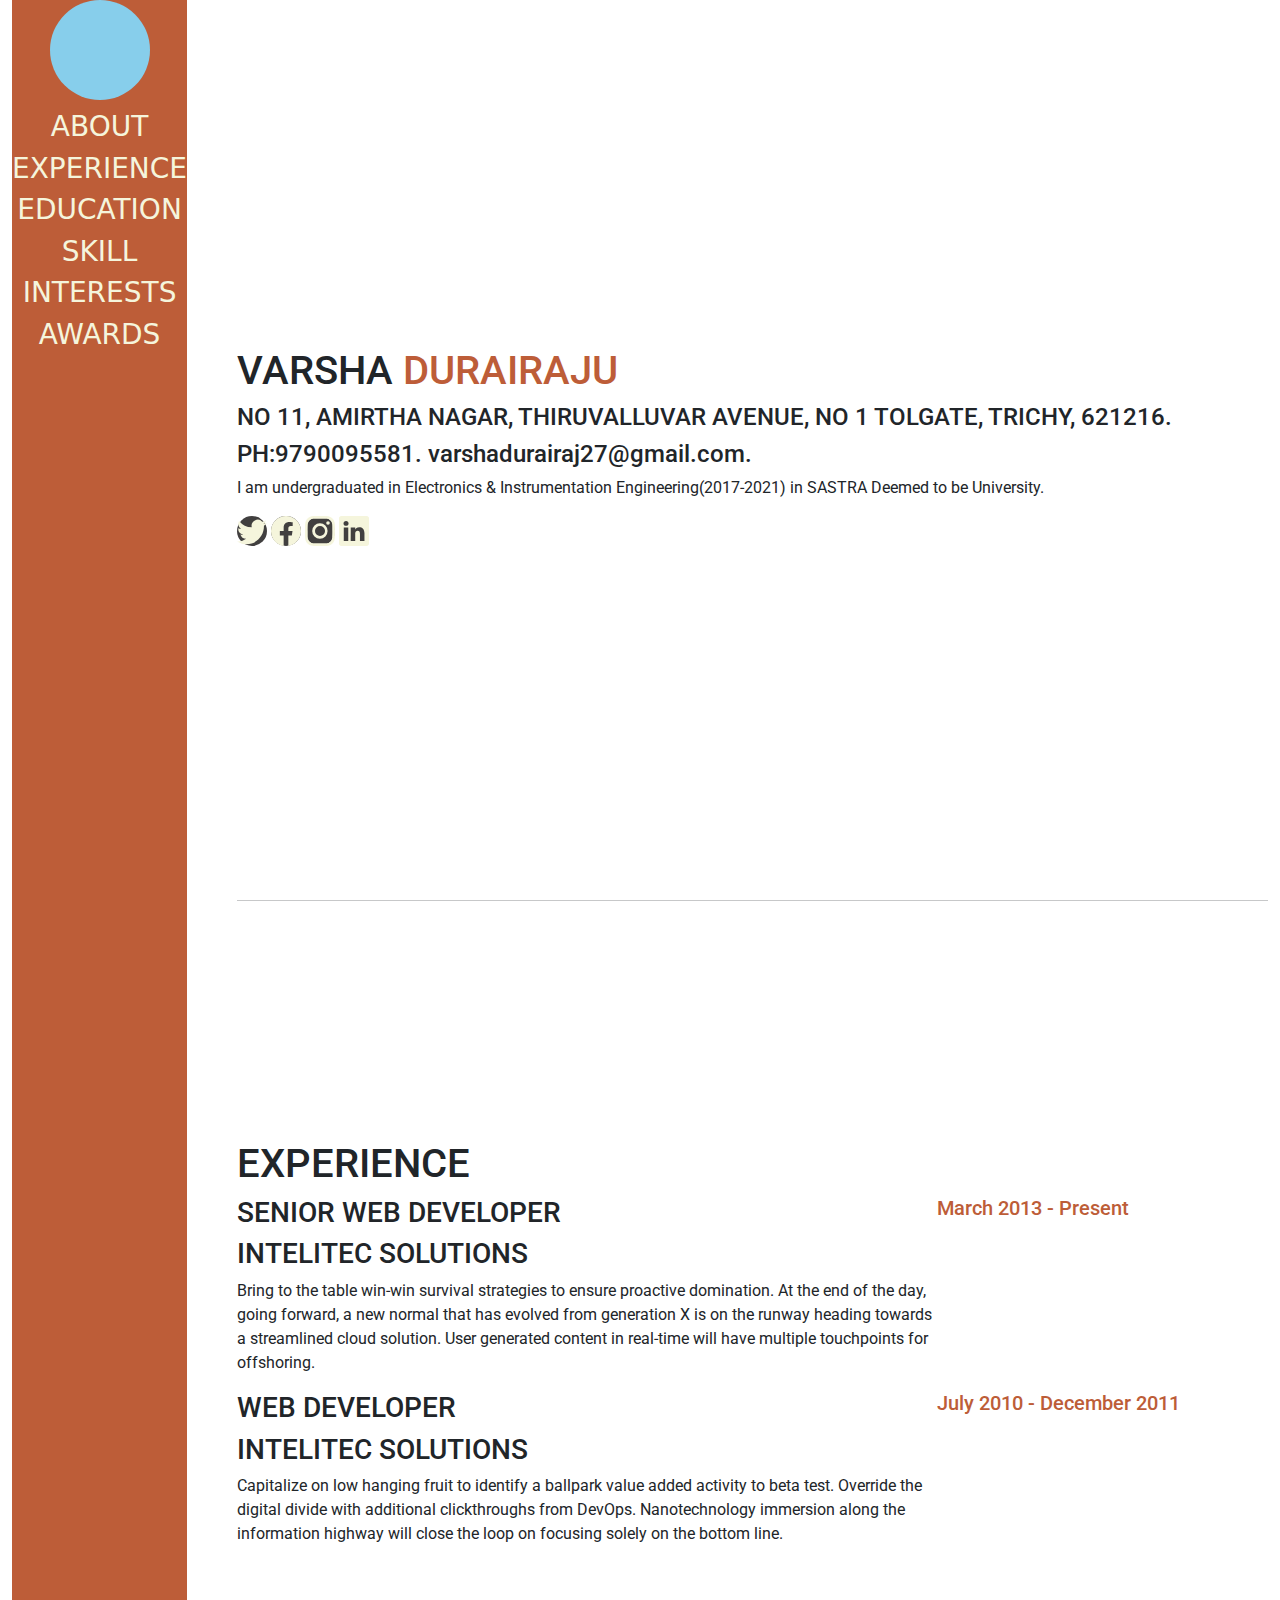
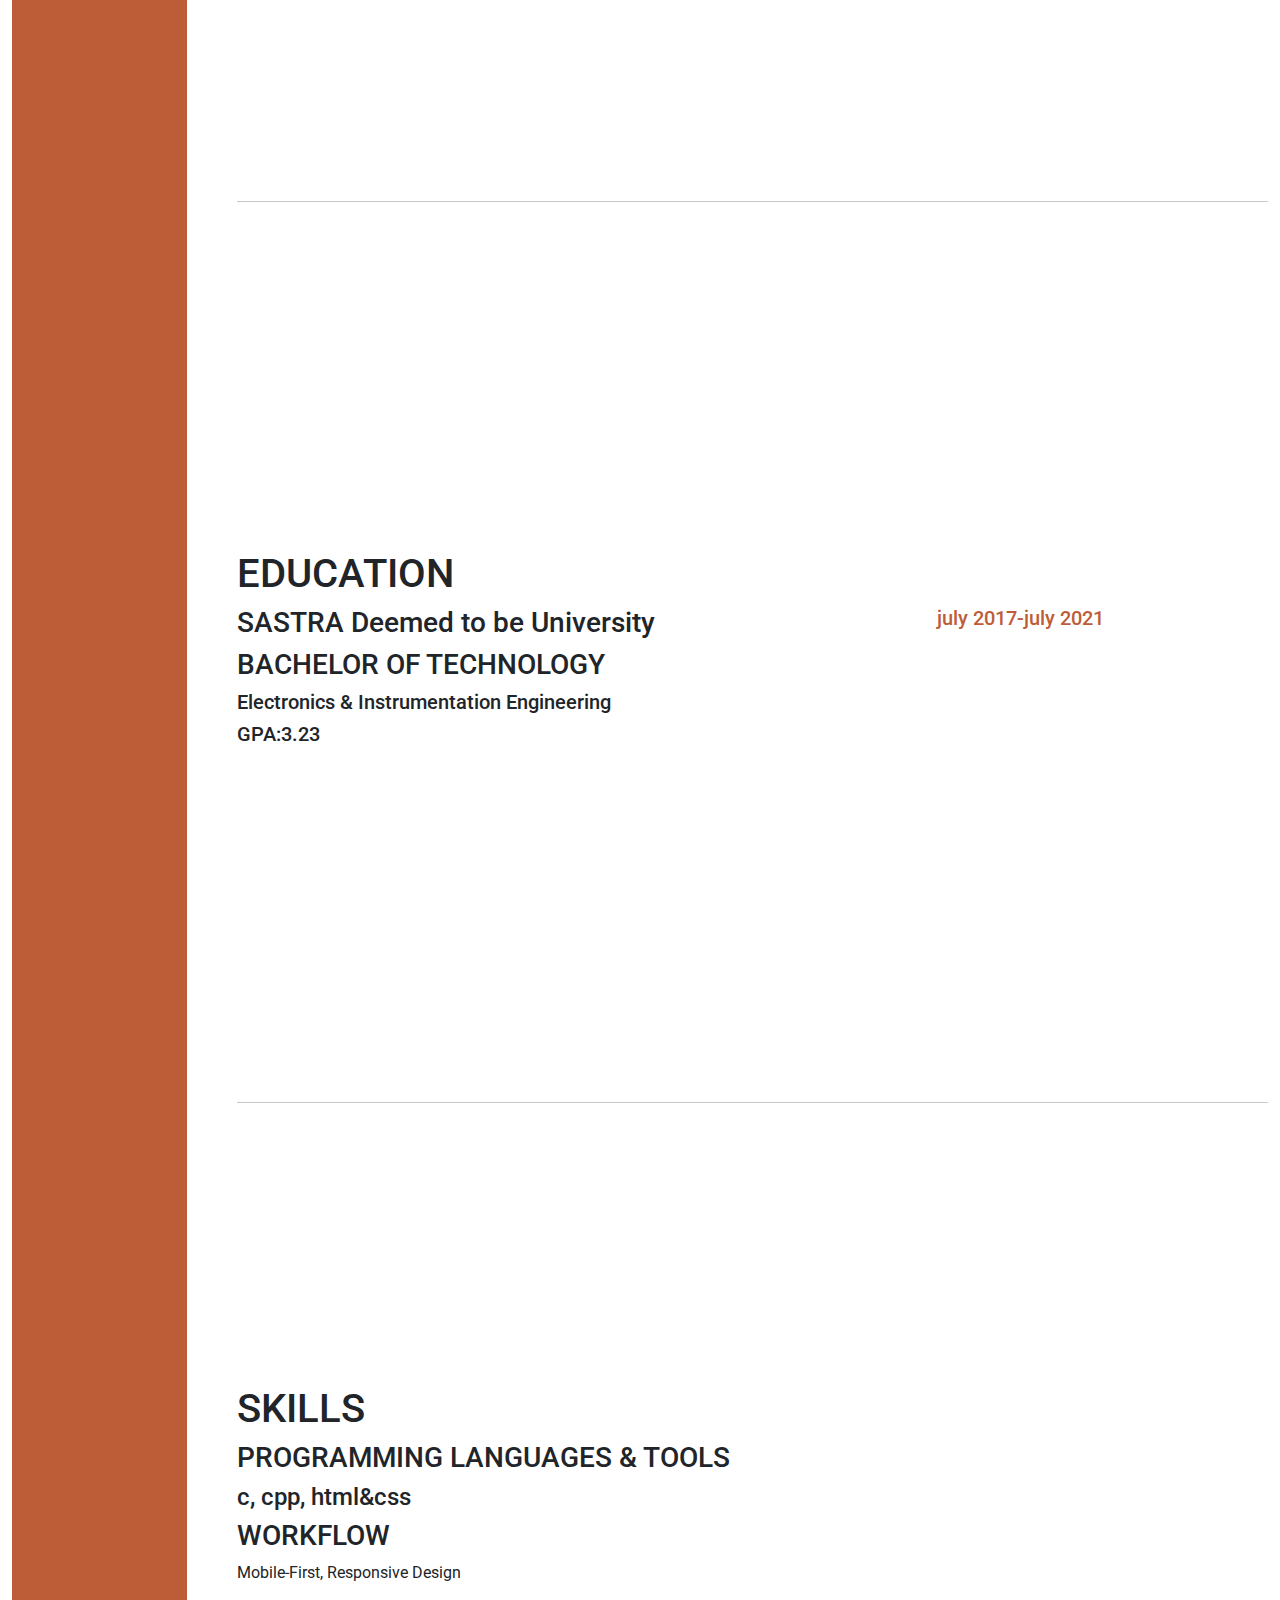
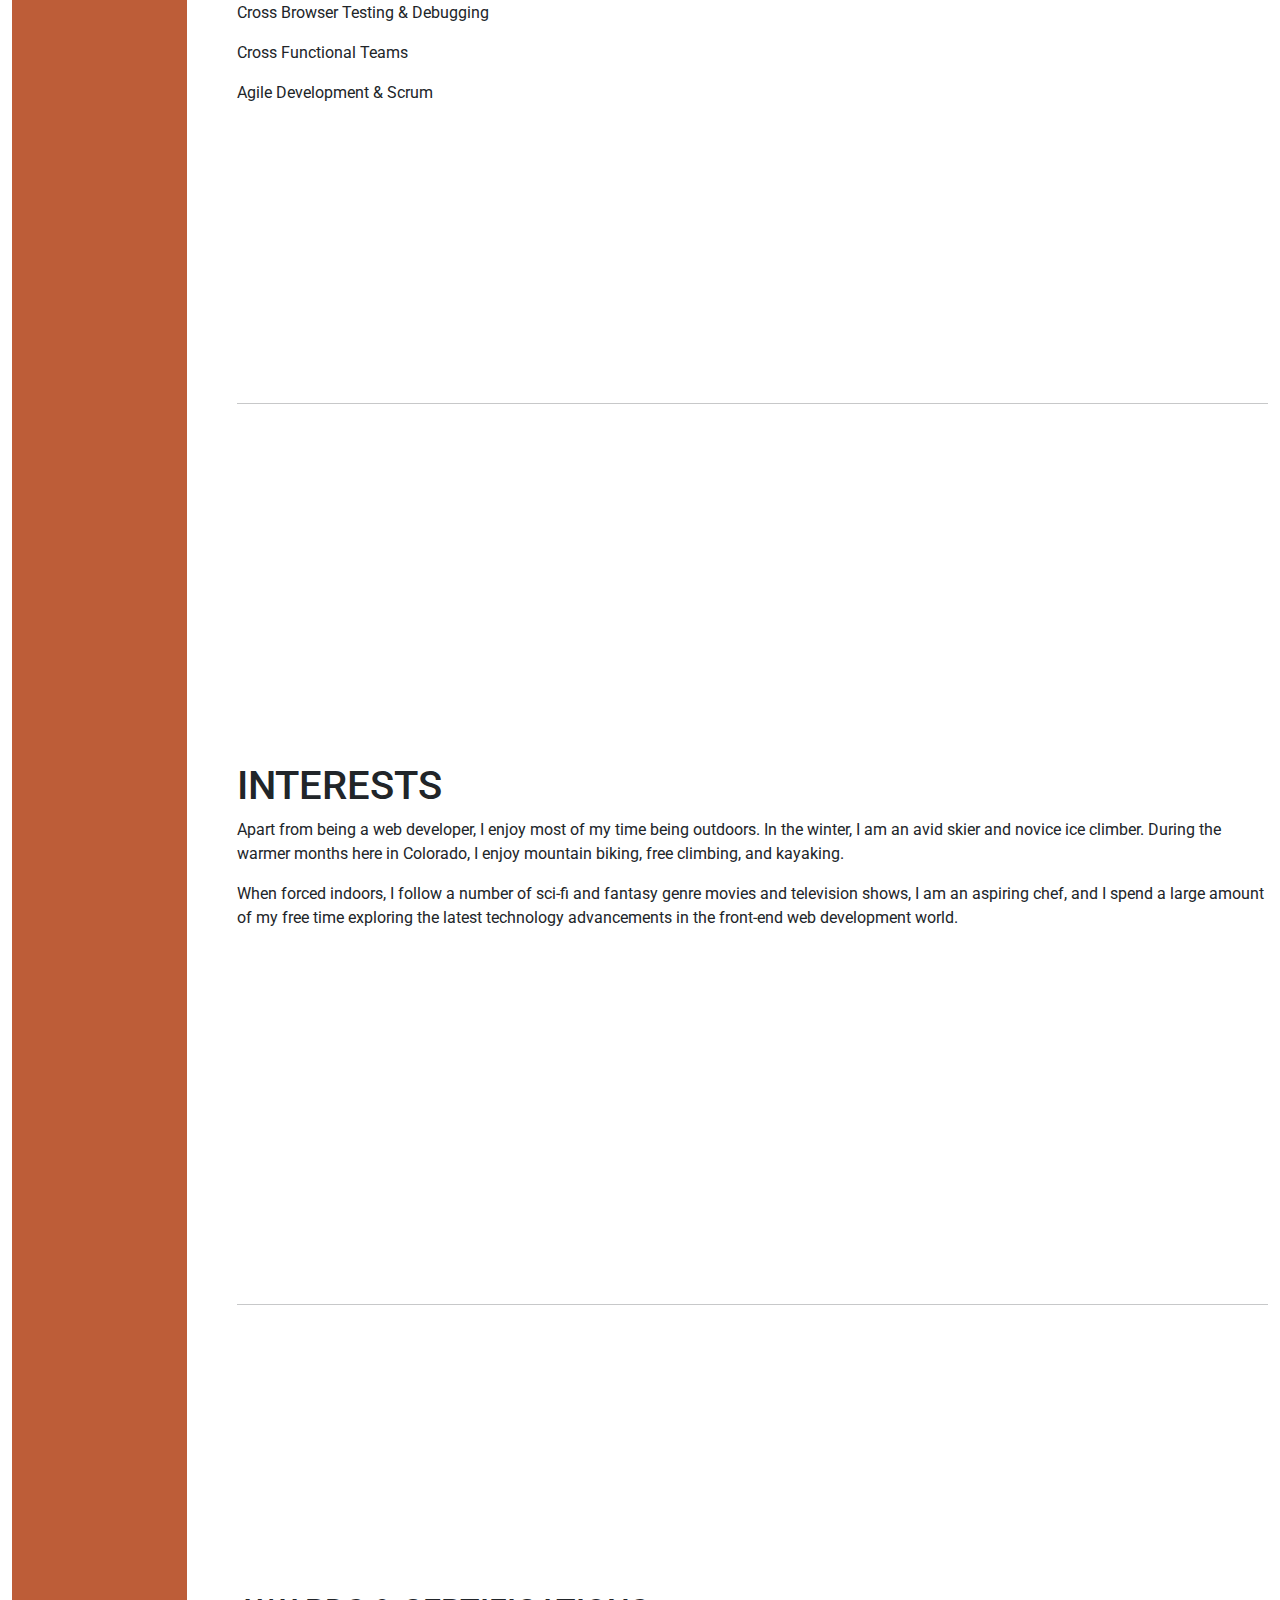
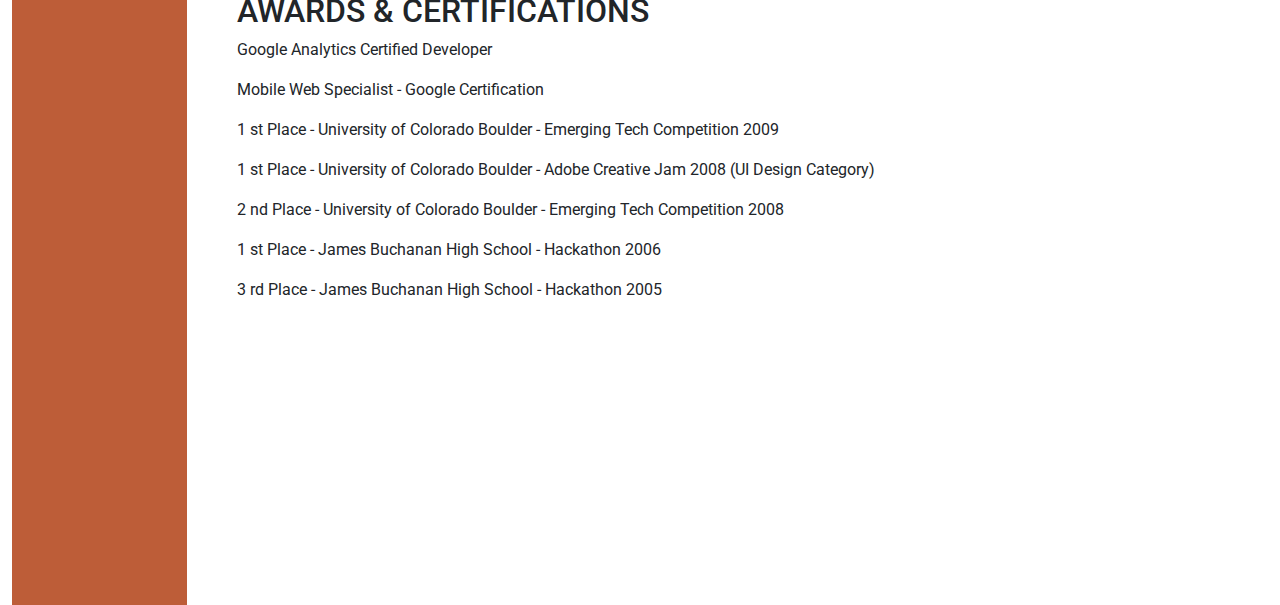
<file: public/index.html>
<html>

<head>
    <title>
        RESUME
    </title>
    <link rel="stylesheet" href="https://cdn.jsdelivr.net/npm/bootstrap@5.0.2/dist/css/bootstrap.css"></link>
    <link href="https://www.google.com/url?q=https://cdnjs.cloudflare.com/ajax/libs/normalize/8.0.1/normalize.min.css&sa=D&source=hangouts&ust=1626866024436000&usg=AFQjCNErIU-J897Y0SikA3OBF9Curt5HwQ"></link>
    <link rel="stylesheet" href="./varsha.css"></link>

    <link rel="preconnect" href="https://fonts.googleapis.com"></link>
    <link rel="preconnect" href="https://fonts.gstatic.com" crossorigin></link>
    <link href="https://fonts.googleapis.com/css2?family=Mulish:wght@500&display=swap" rel="stylesheet"></link>

    <link rel="preconnect" href="https://fonts.googleapis.com"></link>
    <link rel="preconnect" href="https://fonts.gstatic.com" crossorigin></link>
    <link href="https://fonts.googleapis.com/css2?family=Mulish:wght@500&family=Roboto:wght@300;400&display=swap" rel="stylesheet"></link>

    <link rel="preconnect" href="https://fonts.googleapis.com"></link>
    <link rel="preconnect" href="https://fonts.gstatic.com" crossorigin></link>
    <link href="https://fonts.googleapis.com/css2?family=Mulish:wght@500&family=Noto+Sans+TC:wght@300&family=Roboto:wght@300;400&display=swap" rel="stylesheet"></link>
</head>

<body>
    <div class="container-fluid">
        <div class="left-panel">
            <div class="profile">
            </div>
            <div class="nav-bar text">
                <h3> ABOUT</h3>
                <h3>EXPERIENCE</h3>
                <h3>EDUCATION</h3>
                <h3>SKILL</h3>
                <h3>INTERESTS</h3>
                <h3>AWARDS</h3>
            </div>
        </div>

        <div class="right-panel">
            <div class="about">
                <h1>VARSHA
                    <span class="surname">DURAIRAJU</span>
                </h1>
                <h4>NO 11, AMIRTHA NAGAR, THIRUVALLUVAR AVENUE, NO 1 TOLGATE, TRICHY, 621216.</h4>
                <h4>PH:9790095581. varshadurairaj27@gmail.com.</h4>
                <p>I am undergraduated in Electronics & Instrumentation Engineering(2017-2021) in SASTRA Deemed to be University.</p>
                <div class="icons">
                    <div class="icon1">
                        <svg xmlns="http://www.w3.org/2000/svg" width="30" height="30" fill="currentColor" class="bi bi-twitter" viewBox="0 0 16 16">
                        
        <path d="M5.026 15c6.038 0 9.341-5.003 9.341-9.334 0-.14 0-.282-.006-.422A6.685 6.685 0 0 0 16 3.542a6.658 6.658 0 0 1-1.889.518 3.301 3.301 0 0 0 1.447-1.817 6.533 6.533 0 0 1-2.087.793A3.286 3.286 0 0 0 7.875 6.03a9.325 9.325 0 0 1-6.767-3.429 3.289 3.289 0 0 0 1.018 4.382A3.323 3.323 0 0 1 .64 6.575v.045a3.288 3.288 0 0 0 2.632 3.218 3.203 3.203 0 0 1-.865.115 3.23 3.23 0 0 1-.614-.057 3.283 3.283 0 0 0 3.067 2.277A6.588 6.588 0 0 1 .78 13.58a6.32 6.32 0 0 1-.78-.045A9.344 9.344 0 0 0 5.026 15z"/>
      </svg>
                    </div>
                    <div class="icon1">
                        <svg xmlns="http://www.w3.org/2000/svg" width="30" height="30" fill="currentColor" class="bi bi-facebook" viewBox="0 0 16 16">
        <path d="M16 8.049c0-4.446-3.582-8.05-8-8.05C3.58 0-.002 3.603-.002 8.05c0 4.017 2.926 7.347 6.75 7.951v-5.625h-2.03V8.05H6.75V6.275c0-2.017 1.195-3.131 3.022-3.131.876 0 1.791.157 1.791.157v1.98h-1.009c-.993 0-1.303.621-1.303 1.258v1.51h2.218l-.354 2.326H9.25V16c3.824-.604 6.75-3.934 6.75-7.951z"/>
      </svg>
                    </div>
                    <div class="icon1">
                        <svg xmlns="http://www.w3.org/2000/svg" width="30" height="30" fill="currentColor" class="bi bi-instagram" viewBox="0 0 16 16">
        <path d="M8 0C5.829 0 5.556.01 4.703.048 3.85.088 3.269.222 2.76.42a3.917 3.917 0 0 0-1.417.923A3.927 3.927 0 0 0 .42 2.76C.222 3.268.087 3.85.048 4.7.01 5.555 0 5.827 0 8.001c0 2.172.01 2.444.048 3.297.04.852.174 1.433.372 1.942.205.526.478.972.923 1.417.444.445.89.719 1.416.923.51.198 1.09.333 1.942.372C5.555 15.99 5.827 16 8 16s2.444-.01 3.298-.048c.851-.04 1.434-.174 1.943-.372a3.916 3.916 0 0 0 1.416-.923c.445-.445.718-.891.923-1.417.197-.509.332-1.09.372-1.942C15.99 10.445 16 10.173 16 8s-.01-2.445-.048-3.299c-.04-.851-.175-1.433-.372-1.941a3.926 3.926 0 0 0-.923-1.417A3.911 3.911 0 0 0 13.24.42c-.51-.198-1.092-.333-1.943-.372C10.443.01 10.172 0 7.998 0h.003zm-.717 1.442h.718c2.136 0 2.389.007 3.232.046.78.035 1.204.166 1.486.275.373.145.64.319.92.599.28.28.453.546.598.92.11.281.24.705.275 1.485.039.843.047 1.096.047 3.231s-.008 2.389-.047 3.232c-.035.78-.166 1.203-.275 1.485a2.47 2.47 0 0 1-.599.919c-.28.28-.546.453-.92.598-.28.11-.704.24-1.485.276-.843.038-1.096.047-3.232.047s-2.39-.009-3.233-.047c-.78-.036-1.203-.166-1.485-.276a2.478 2.478 0 0 1-.92-.598 2.48 2.48 0 0 1-.6-.92c-.109-.281-.24-.705-.275-1.485-.038-.843-.046-1.096-.046-3.233 0-2.136.008-2.388.046-3.231.036-.78.166-1.204.276-1.486.145-.373.319-.64.599-.92.28-.28.546-.453.92-.598.282-.11.705-.24 1.485-.276.738-.034 1.024-.044 2.515-.045v.002zm4.988 1.328a.96.96 0 1 0 0 1.92.96.96 0 0 0 0-1.92zm-4.27 1.122a4.109 4.109 0 1 0 0 8.217 4.109 4.109 0 0 0 0-8.217zm0 1.441a2.667 2.667 0 1 1 0 5.334 2.667 2.667 0 0 1 0-5.334z"/>
      </svg>
                    </div>
                    <div class="icon1">
                        <svg xmlns="http://www.w3.org/2000/svg" width="30" height="30" fill="currentColor" class="bi bi-linkedin" viewBox="0 0 16 16">
        <path d="M0 1.146C0 .513.526 0 1.175 0h13.65C15.474 0 16 .513 16 1.146v13.708c0 .633-.526 1.146-1.175 1.146H1.175C.526 16 0 15.487 0 14.854V1.146zm4.943 12.248V6.169H2.542v7.225h2.401zm-1.2-8.212c.837 0 1.358-.554 1.358-1.248-.015-.709-.52-1.248-1.342-1.248-.822 0-1.359.54-1.359 1.248 0 .694.521 1.248 1.327 1.248h.016zm4.908 8.212V9.359c0-.216.016-.432.08-.586.173-.431.568-.878 1.232-.878.869 0 1.216.662 1.216 1.634v3.865h2.401V9.25c0-2.22-1.184-3.252-2.764-3.252-1.274 0-1.845.7-2.165 1.193v.025h-.016a5.54 5.54 0 0 1 .016-.025V6.169h-2.4c.03.678 0 7.225 0 7.225h2.4z"/>
      </svg>
                    </div>
                </div>
            </div>
            <hr class="m-0">
            <div class="experience">
                <h1>EXPERIENCE</h1>
                <div class="d-flex">
                    <div class="info">
                        <h3>SENIOR WEB DEVELOPER</h3>
                        <h3>INTELITEC SOLUTIONS</h3>
                        <p>Bring to the table win-win survival strategies to ensure proactive domination. At the end of the day, going forward, a new normal that has evolved from generation X is on the runway heading towards a streamlined cloud solution.
                            User generated content in real-time will have multiple touchpoints for offshoring.</p>
                    </div>
                    <div class="row-1 text1">
                        <h5>March 2013 - Present</h5>
                    </div>
                </div>
                <div class="d-flex">
                    <div class="info">
                        <h3>WEB DEVELOPER</h3>
                        <h3>INTELITEC SOLUTIONS</h3>
                        <p>Capitalize on low hanging fruit to identify a ballpark value added activity to beta test. Override the digital divide with additional clickthroughs from DevOps. Nanotechnology immersion along the information highway will close
                            the loop on focusing solely on the bottom line.</p>
                    </div>
                    <div class="row-1 text1">
                        <h5>July 2010 - December 2011</h5>
                    </div>
                </div>
            </div>
            <hr class="m-0">
            <div class="education">
                <h1>EDUCATION</h1>
                <div class="d-flex">
                    <div class="info">
                        <h3>SASTRA Deemed to be University</h3>
                        <h3>BACHELOR OF TECHNOLOGY</h3>
                        <h5>Electronics & Instrumentation Engineering</h5>
                        <h5>GPA:3.23</h5>
                    </div>
                    <div class="row-1 text1">
                        <h5>july 2017-july 2021</h5>
                    </div>
                </div>
            </div>
            <hr class="m-0">
            <div class="skills">
                <h1> SKILLS</h1>
                <h3>PROGRAMMING LANGUAGES & TOOLS</h3>
                <h4>c, cpp, html&css</h4>
                <h3>WORKFLOW</h3>
                <p>Mobile-First, Responsive Design</p>
                <p>Cross Browser Testing & Debugging</p>
                <p>Cross Functional Teams</p>
                <p>Agile Development & Scrum</p>
            </div>
            <hr class="m-0">
            <div class="interests">
                <h1>INTERESTS</h1>
                <p>Apart from being a web developer, I enjoy most of my time being outdoors. In the winter, I am an avid skier and novice ice climber. During the warmer months here in Colorado, I enjoy mountain biking, free climbing, and kayaking.</p>

                <p>When forced indoors, I follow a number of sci-fi and fantasy genre movies and television shows, I am an aspiring chef, and I spend a large amount of my free time exploring the latest technology advancements in the front-end web development
                    world.
                </p>
            </div>
            <hr class="m-0">
            <div class="awards">
                <h2>AWARDS & CERTIFICATIONS</h2>
                <div class="achievements">


                    <p>Google Analytics Certified Developer</p>

                    <p>Mobile Web Specialist - Google Certification</p>

                    <p>1 st Place - University of Colorado Boulder - Emerging Tech Competition 2009</p>

                    <p>1 st Place - University of Colorado Boulder - Adobe Creative Jam 2008 (UI Design Category)</p>

                    <p>2 nd Place - University of Colorado Boulder - Emerging Tech Competition 2008</p>

                    <p>1 st Place - James Buchanan High School - Hackathon 2006</p>

                    <p>3 rd Place - James Buchanan High School - Hackathon 2005</p>
                </div>

            </div>

        </div>

    </div>
</body>

</html>
</file>
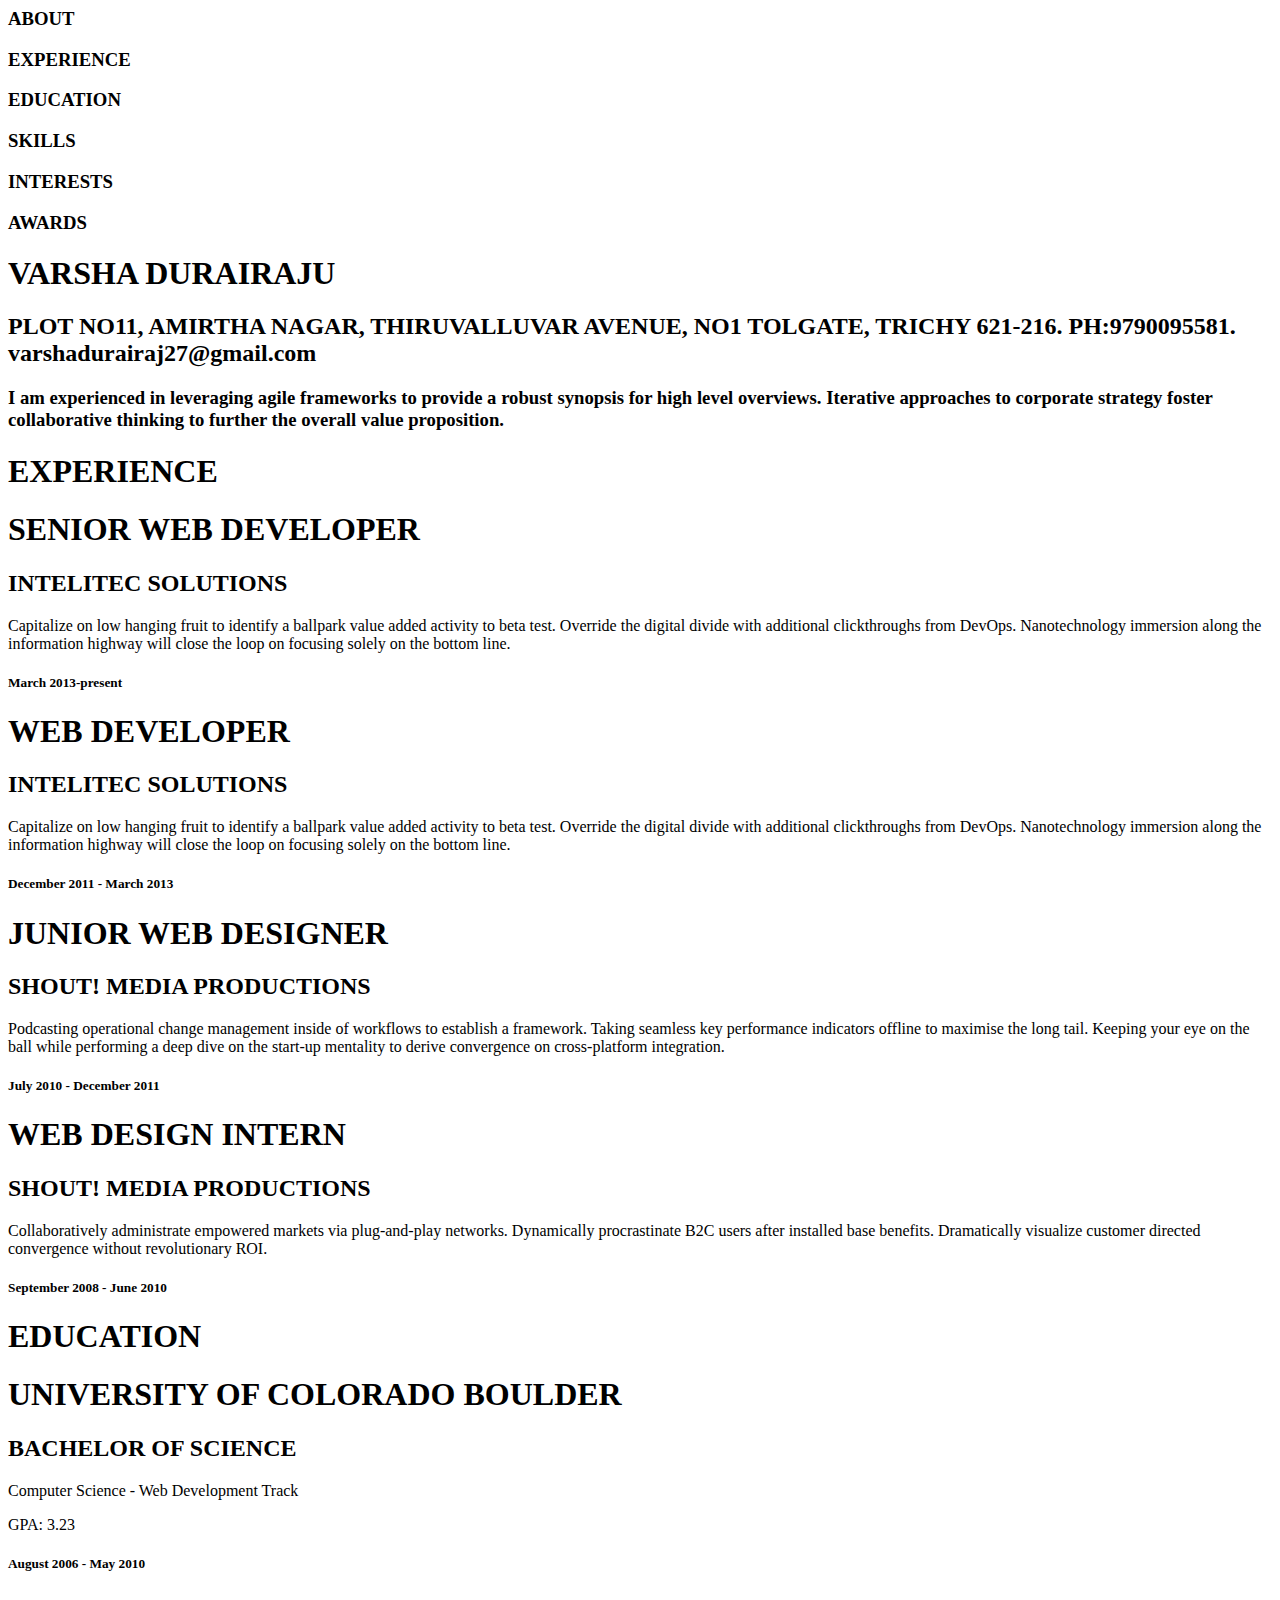
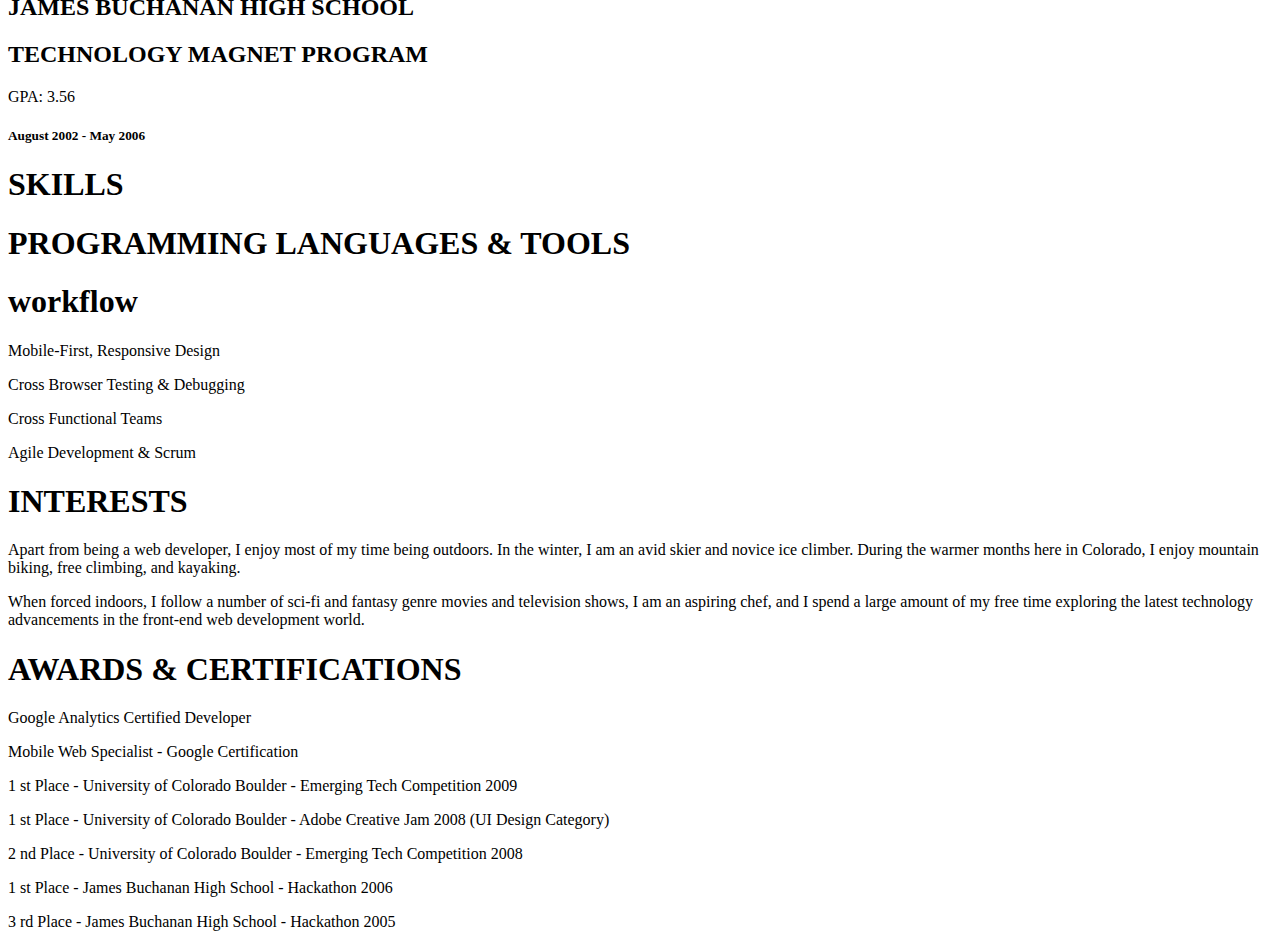
<file: varsha.html>
<html>

<head>
    <title>
        RESUME
    </title>
    <link https://www.google.com/url?q=https://cdnjs.cloudflare.com/ajax/libs/normalize/8.0.1/normalize.min.css&sa=D&source=hangouts&ust=1626866024436000&usg=AFQjCNErIU-J897Y0SikA3OBF9Curt5HwQ></link>
    <link rel="stylesheet" href="./varsha.css"></link>
    <link rel="preconnect" href="https://fonts.googleapis.com"></link>
    <link rel="preconnect" href="https://fonts.gstatic.com" crossorigin></link>
    <link href="https://fonts.googleapis.com/css2?family=Mulish:wght@500&display=swap" rel="stylesheet"></link>

    <link rel="preconnect" href="https://fonts.googleapis.com"></link>
    <link rel="preconnect" href="https://fonts.gstatic.com" crossorigin></link>
    <link href="https://fonts.googleapis.com/css2?family=Mulish:wght@500&family=Roboto:wght@300;400&display=swap" rel="stylesheet"></link>

    <link rel="preconnect" href="https://fonts.googleapis.com"></link>
    <link rel="preconnect" href="https://fonts.gstatic.com" crossorigin></link>
    <link href="https://fonts.googleapis.com/css2?family=Mulish:wght@500&family=Noto+Sans+TC:wght@300&family=Roboto:wght@300;400&display=swap" rel="stylesheet"></link>
</head>

<body>
    <div class="container">
        <div class="container-lg ">
            <div class="container-profile">
            </div>
            <div class="container-contents text">
                <h3>ABOUT</h3>
                <h3>EXPERIENCE</h3>
                <h3>EDUCATION</h3>
                <h3>SKILLS</h3>
                <h3>INTERESTS</h3>
                <h3>AWARDS</h3>
            </div>
        </div>
        <div class="container-md">
        </div>
        <div class="container-xl">
            <div class="container-address">
                <h1 font-size:60px;>VARSHA DURAIRAJU</h1>
                <h2>PLOT NO11, AMIRTHA NAGAR, THIRUVALLUVAR AVENUE, NO1 TOLGATE, TRICHY 621-216. PH:9790095581. varshadurairaj27@gmail.com </h2>
                <h3>I am experienced in leveraging agile frameworks to provide a robust synopsis for high level overviews. Iterative approaches to corporate strategy foster collaborative thinking to further the overall value proposition.</h3>
                <div class="container-sm">
                </div>
            </div>
            <div class="container-line">
            </div>
            <div class="container-experience">
                <div class="flexbox">
                    <div class="container-info">
                        <h1 font-size:60px;>EXPERIENCE</h1>
                        <h1>SENIOR WEB DEVELOPER</h1>
                        <h2>INTELITEC SOLUTIONS</h2>
                        <p>Capitalize on low hanging fruit to identify a ballpark value added activity to beta test. Override the digital divide with additional clickthroughs from DevOps. Nanotechnology immersion along the information highway will close
                            the loop on focusing solely on the bottom line.</p>
                    </div>
                    <div class="container-duration">
                        <h5>March 2013-present</h5>
                    </div>
                </div>
                <div class="flexbox">
                    <div class="container-info">
                        <h1>WEB DEVELOPER</h1>
                        <h2>INTELITEC SOLUTIONS</h2>
                        <p>Capitalize on low hanging fruit to identify a ballpark value added activity to beta test. Override the digital divide with additional clickthroughs from DevOps. Nanotechnology immersion along the information highway will close
                            the loop on focusing solely on the bottom line.</p>
                    </div>
                    <div class="container-duration">
                        <h5>December 2011 - March 2013</h5>
                    </div>
                </div>
                <div class="flexbox">
                    <div class="container-info">
                        <h1>JUNIOR WEB DESIGNER</h1>
                        <h2>SHOUT! MEDIA PRODUCTIONS</h2>
                        <p>Podcasting operational change management inside of workflows to establish a framework. Taking seamless key performance indicators offline to maximise the long tail. Keeping your eye on the ball while performing a deep dive on the
                            start-up mentality to derive convergence on cross-platform integration.</p>
                    </div>
                    <div class="container-duration">
                        <h5>July 2010 - December 2011</h5>
                    </div>
                </div>
                <div class="flexbox">
                    <div class="container-info">
                        <h1>WEB DESIGN INTERN</h>
                            <h2>SHOUT! MEDIA PRODUCTIONS</h2>
                            <p>Collaboratively administrate empowered markets via plug-and-play networks. Dynamically procrastinate B2C users after installed base benefits. Dramatically visualize customer directed convergence without revolutionary ROI.</p>
                    </div>
                    <div class="container-duration">
                        <h5>September 2008 - June 2010</h5>
                    </div>
                </div>
            </div>
            <div class="container-line">
            </div>
            <div class="container-education">
                <h1 font-size:60px;>EDUCATION</h1>
                <div class="flexbox">
                    <div class="container-info">
                        <h1>UNIVERSITY OF COLORADO BOULDER</h1>
                        <h2>BACHELOR OF SCIENCE</h2>
                        <p>Computer Science - Web Development Track</p>
                        <p>GPA: 3.23</p>
                    </div>
                    <div class="container-duration">
                        <h5>August 2006 - May 2010</h5>
                    </div>
                </div>
                <div class="flexbox">
                    <div class="container-info">
                        <h2>JAMES BUCHANAN HIGH SCHOOL</h1>
                            <h2>TECHNOLOGY MAGNET PROGRAM</h2>
                            <p>GPA: 3.56</p>
                    </div>
                    <div class="container-duration">
                        <h5>August 2002 - May 2006</h5>
                    </div>
                </div>
            </div>
            <div class="container-line">
            </div>
            <div class="container-skills text1">
                <h1 font-size:60px;>SKILLS</h1>
                <h1>PROGRAMMING LANGUAGES & TOOLS</h1>
                <div class="container-sm">
                </div>
                <h1>workflow</h1>
                <p>Mobile-First, Responsive Design</p>
                <p> Cross Browser Testing & Debugging</p>
                <p>Cross Functional Teams</p>
                <p>Agile Development & Scrum</p>
            </div>
            <div class="container-line">
            </div>
            <div class="container-interests text1">
                <h1 font-size:60px;>INTERESTS</h1>
                <p>Apart from being a web developer, I enjoy most of my time being outdoors. In the winter, I am an avid skier and novice ice climber. During the warmer months here in Colorado, I enjoy mountain biking, free climbing, and kayaking.</p>
                <p>When forced indoors, I follow a number of sci-fi and fantasy genre movies and television shows, I am an aspiring chef, and I spend a large amount of my free time exploring the latest technology advancements in the front-end web development
                    world.
                </p>
            </div>
            <div class="container-line">
            </div>
            <div class="container-awards">
                <h1 font-size:60px;>AWARDS & CERTIFICATIONS</h1>
                <p>Google Analytics Certified Developer</p>
                <p>Mobile Web Specialist - Google Certification</p>
                <p>1 st Place - University of Colorado Boulder - Emerging Tech Competition 2009</p>
                <p>1 st Place - University of Colorado Boulder - Adobe Creative Jam 2008 (UI Design Category)</p>
                <p>2 nd Place - University of Colorado Boulder - Emerging Tech Competition 2008</p>
                <p>1 st Place - James Buchanan High School - Hackathon 2006</p>
                <p> 3 rd Place - James Buchanan High School - Hackathon 2005</p>
            </div>
        </div>
    </div>
</body>

</html>
</file>
<file: public/varsha.css>
.left-panel {
    background: #bd5d38;
}

.about {
    height: 100vh;
    font-family: 'Roboto', 'Noto Sans TC';
    display: flex;
    flex-direction: column;
    justify-content: center;
}

.experience {
    height: 100vh;
    font-family: 'Roboto', 'Noto Sans TC';
    display: flex;
    flex-direction: column;
    justify-content: center;
}

.info {
    width: 700px;
}

.education {
    height: 100vh;
    font-family: 'Roboto', 'Noto Sans TC';
    display: flex;
    flex-direction: column;
    justify-content: center;
}

.skills {
    height: 100vh;
    font-family: 'Roboto', 'Noto Sans TC';
    display: flex;
    flex-direction: column;
    justify-content: center;
}

.interests {
    height: 100vh;
    font-family: 'Roboto', 'Noto Sans TC';
    justify-content: center;
    display: flex;
    flex-direction: column;
    justify-content: center;
}

.awards {
    height: 100vh;
    font-family: 'Roboto', 'Noto Sans TC';
    justify-content: center;
    display: flex;
    flex-direction: column;
    justify-content: center;
}

.container-fluid {
    display: flex;
}

.row-1 {
    width: 250px;
}

.d-flex {
    display: flex;
}

.text {
    text-align: center;
    color: beige;
}

.profile {
    height: 100px;
    width: 100px;
    background: skyblue;
    border-radius: 50%;
    margin: auto;
    margin-bottom: 10px;
}

.about .experience p {
    font-family: 'Noto Sans TC';
}

.right-panel {
    margin-left: 50px;
}

.about .surname {
    color: #bd5d38;
}

.icons .icon1 {
    display: inline-flex;
    align-items: center;
    justify-content: center;
    height: 30px;
    width: 30px;
    background-color: rgb(65, 63, 63);
    border-radius: 50%;
    color: beige;
}

.text1 {
    color: #bd5d38;
}
</file>
<file: varsha.css>
/*# sourceMappingURL=varsha.css.map */
</file>
